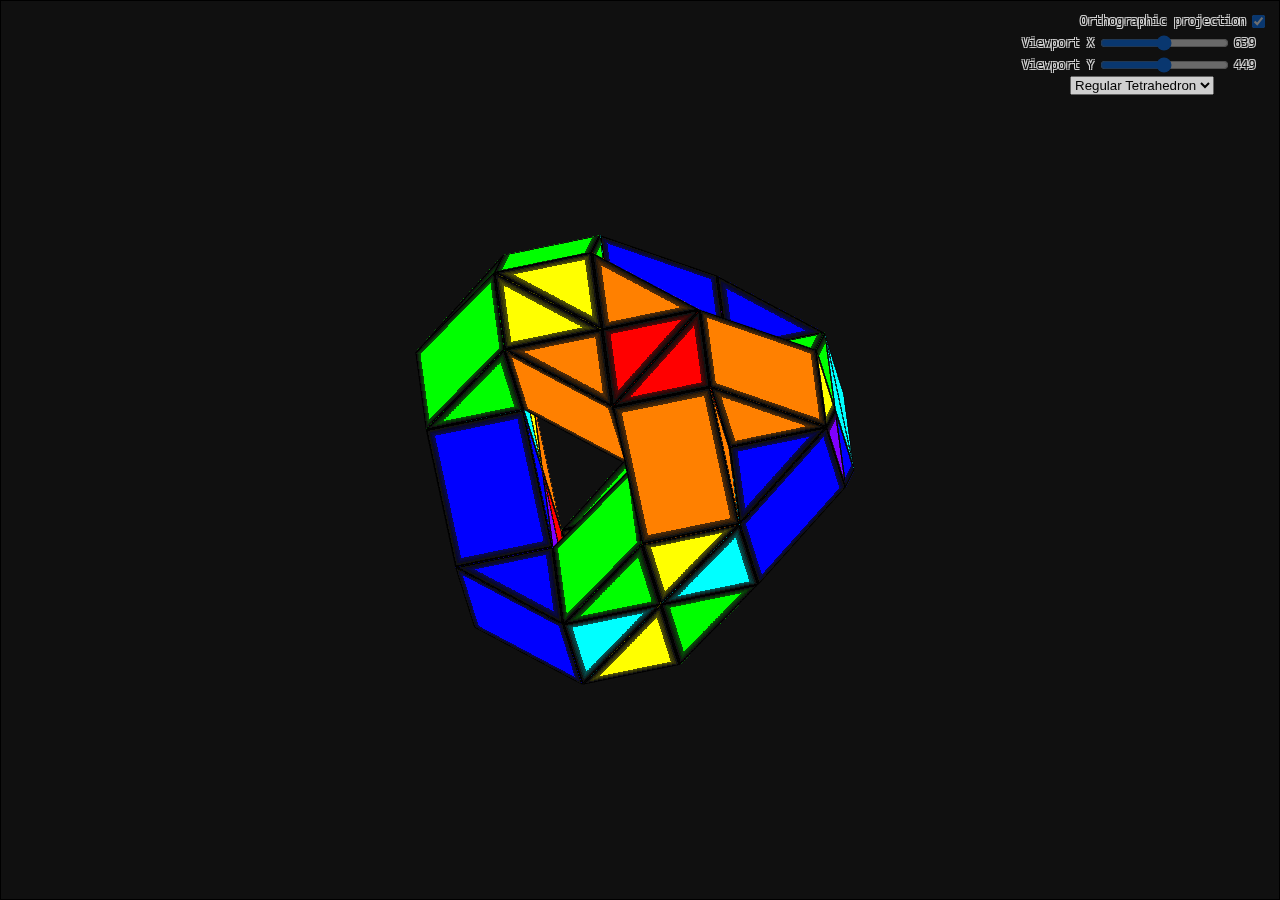
<file: puzzle-brick-toy/index.html>
<!doctype html><html lang="en"><head><meta charset="utf-8"><meta name="viewport" content="width=device-width,initial-scale=1,maximum-scale=1,user-scalable=no"/><style>@import url("/webgl-tutorials.css");
    body {
      margin: 0;
      overflow: hidden;
    }
    canvas {
      width: 100vw;
      height: 100vh;
      display: block;
      overflow: hidden;
      background-color: #101010;
    }
    .renderer-item {
      margin: 20px;
    }
    #loading {
      margin: 50px;
      font-size: 70px;
      color: orange;
    }
    .hidden {
      display: none;
    }</style><script defer="defer" src="../943/index.js"></script><script defer="defer" src="../puzzle-brick-toy/index.js"></script></head><body><div id="loading" class="hidden">Loading...</div><canvas id="canvas"></canvas><div id="uiContainer"><div id="ui"><div id="x"></div><div id="y"></div><div id="z"></div><div id="angleX"></div><div id="angleY"></div><div id="angleZ"></div><div id="scaleX"></div><div id="scaleY"></div><div id="scaleZ"></div><div id="scaleXY"></div></div></div></body></html>
</file>
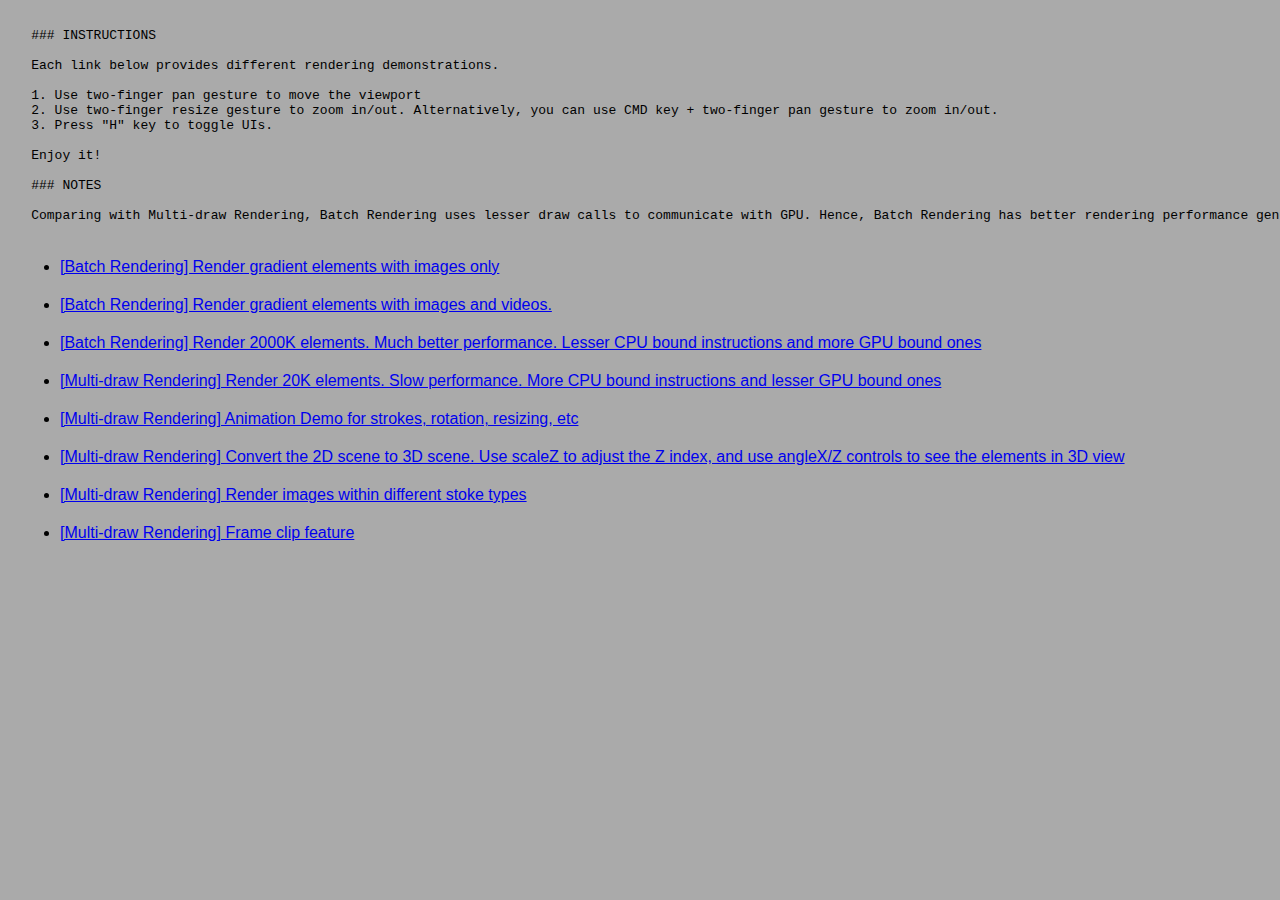
<file: renderer/index.html>
<!doctype html><html lang="en"><head><meta charset="utf-8"><meta name="viewport" content="width=device-width,initial-scale=1,maximum-scale=1,user-scalable=no"/><style>@import url("/webgl-tutorials.css");
    body {
      margin: 0;
      overflow: hidden;
    }
    canvas {
      width: 100vw;
      height: 100vh;
      display: block;
      overflow: hidden;
      background-color: #101010;
    }
    .renderer-item {
      margin: 20px;
    }
    #loading {
      margin: 50px;
      font-size: 70px;
      color: orange;
    }
    .hidden {
      display: none;
    }</style><script defer="defer" src="../943/index.js"></script><script defer="defer" src="../renderer/index.js"></script></head><body><div id="loading" class="hidden">Loading...</div><canvas id="canvas"></canvas><div id="uiContainer"><div id="ui"><div id="x"></div><div id="y"></div><div id="z"></div><div id="angleX"></div><div id="angleY"></div><div id="angleZ"></div><div id="scaleX"></div><div id="scaleY"></div><div id="scaleZ"></div><div id="scaleXY"></div></div></div></body></html>
</file>
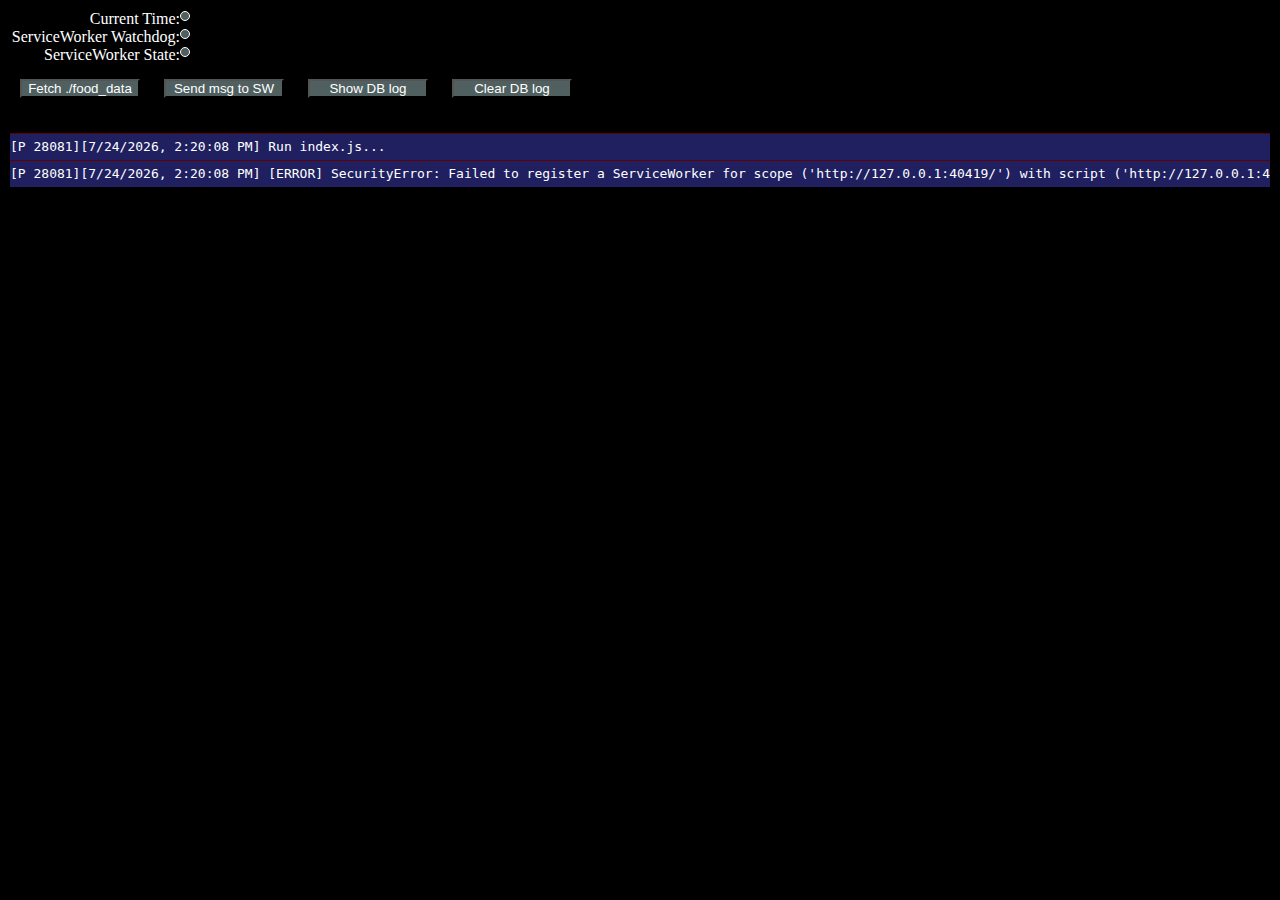
<file: service-worker-playground/index.html>
<!doctype html><html><head><meta charset="utf-8"/><meta name="viewport" content="width=device-width,initial-scale=1,maximum-scale=1,user-scalable=no"/><title>Service Worker Playground</title><link rel="stylesheet" href="/service_worker_playground.css"><style></style><script defer="defer" src="../740/index.js"></script><script defer="defer" src="../117/index.js"></script><script defer="defer" src="../service-worker-playground/index.js"></script></head><body><section class="toolbox"><div><span class="tag-label">Current Time: </span><span id="current-time" class="tag"></span></div><div><span class="tag-label">ServiceWorker Watchdog: </span><span id="watchdog" class="tag"></span></div><div><span class="tag-label">ServiceWorker State: </span><span id="sw-state" class="tag"></span></div><button id="fetch">Fetch ./food_data</button> <button id="message">Send msg to SW</button> <button id="show-db-log">Show DB log</button> <button id="clear-db-log">Clear DB log</button></section><section class="information"><pre class="log-tab" id="page-log"></pre><pre class="log-tab hidden" id="db-log"></pre></section></body></html>
</file>
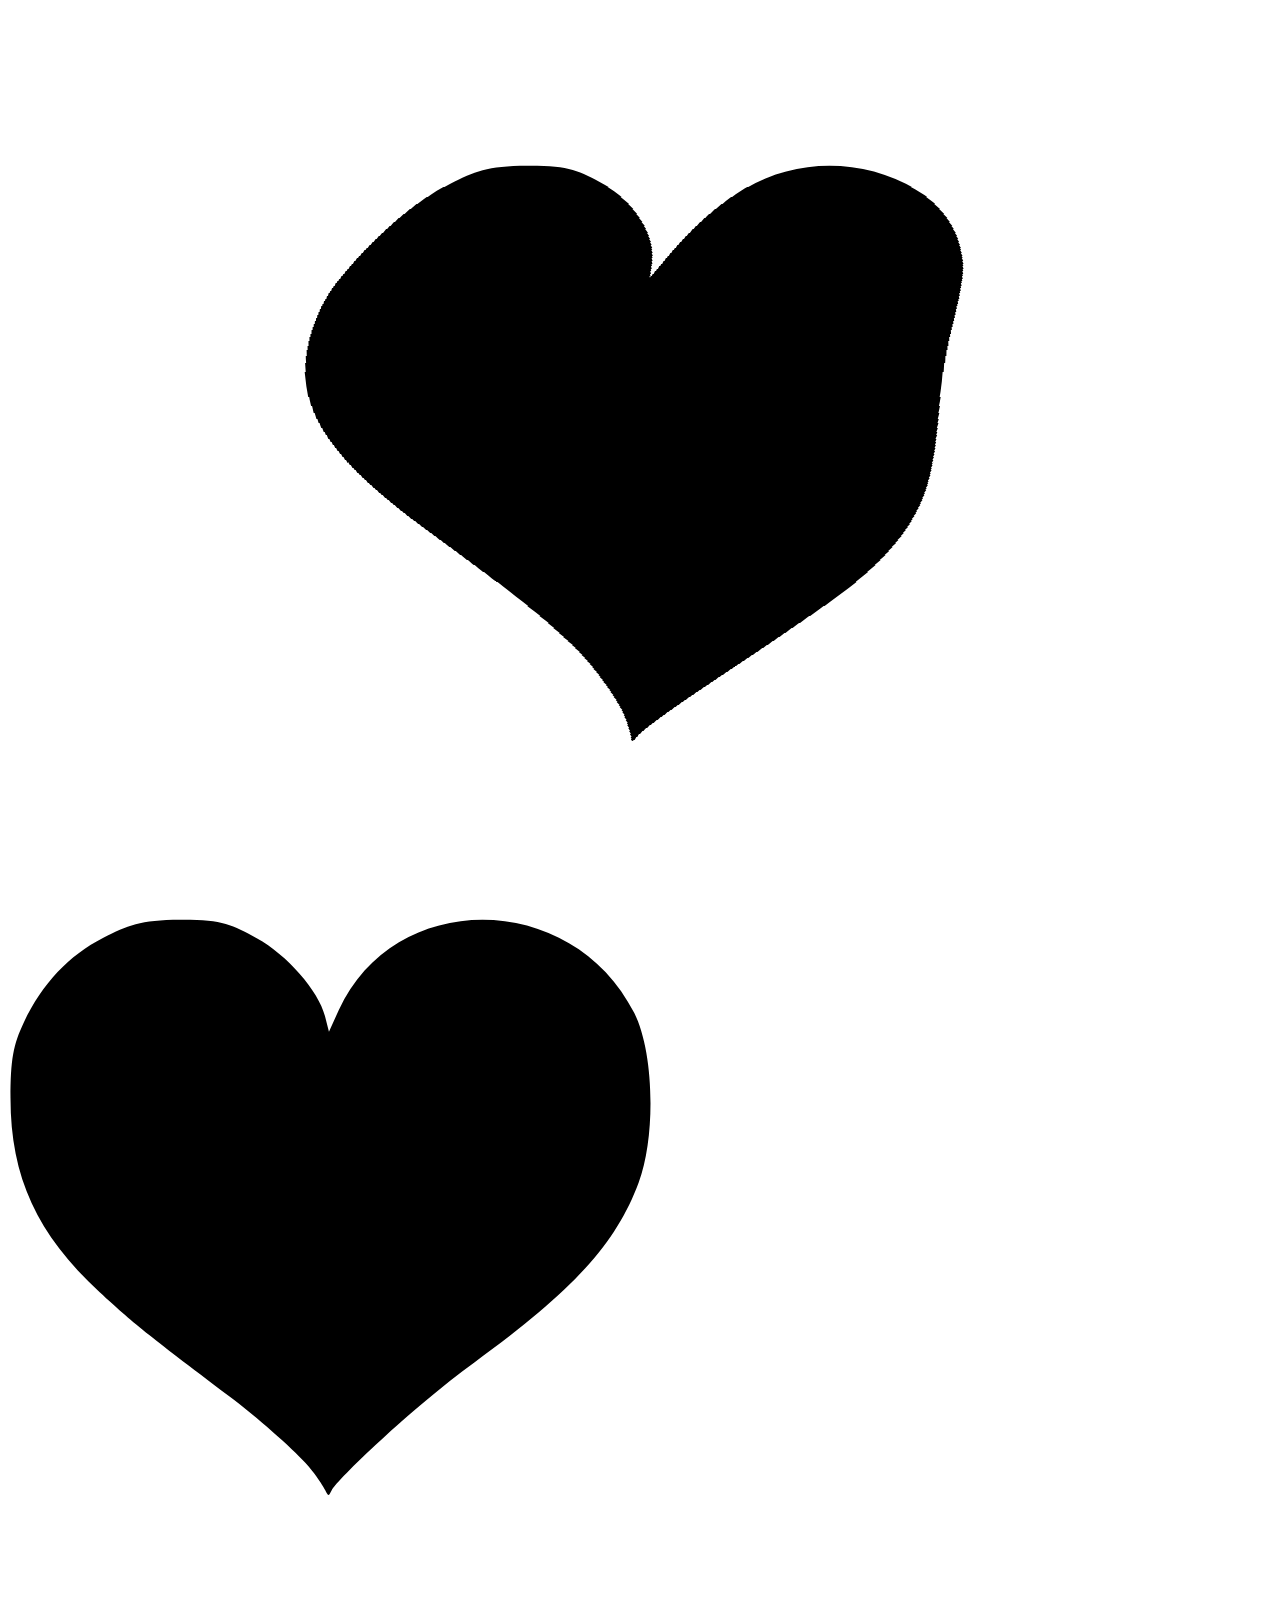
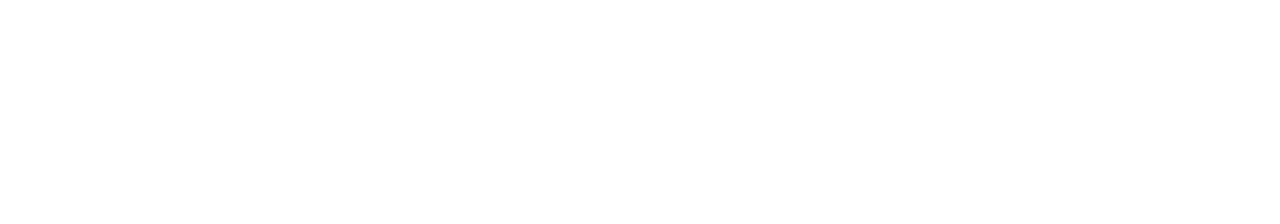
<file: svg-webgl/index.html>
<!doctype html><html lang="en"><head><meta charset="utf-8"><meta name="viewport" content="width=device-width,initial-scale=1,maximum-scale=1,user-scalable=no"/><link rel="stylesheet" href="/svg_webgl.css"><script defer="defer" src="../svg-webgl/index.js"></script></head><body><canvas id="gl"></canvas><canvas id="3d"></canvas></body></html>
</file>
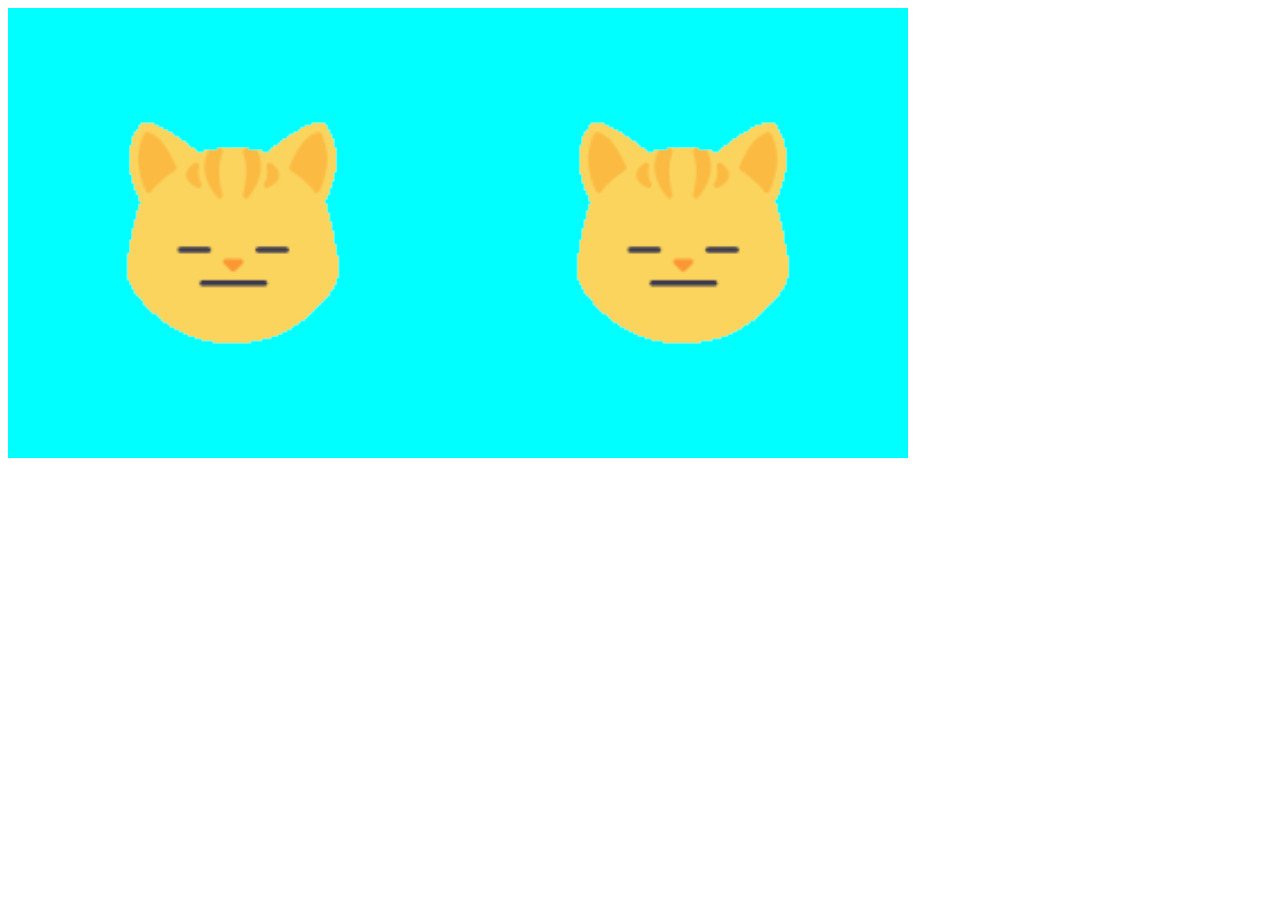
<file: webgl-playground/index.html>
<!doctype html><html lang="en"><head><link rel="manifest" href="/manifest.json"><meta name="mobile-web-app-capable" content="yes"><meta name="apple-mobile-web-app-capable" content="yes"><meta name="application-name" content="Galileo"><meta name="apple-mobile-web-app-title" content="Galileo"><meta name="theme-color" content="#4e53cf"><meta name="msapplication-navbutton-color" content="#4e53cf"><meta name="apple-mobile-web-app-status-bar-style" content="black-translucent"><meta name="msapplication-starturl" content="/"><link rel="icon" type="image/png" sizes="512x512" href="/maskable_icon_512.png"><link rel="apple-touch-icon" type="image/png" sizes="512x512" href="/maskable_icon_512.png"><meta charset="UTF-8"><meta name="viewport" content="width=device-width,initial-scale=1,shrink-to-fit=no"><meta http-equiv="X-UA-Compatible" content="ie=edge"><title>WebGL Playground</title><script defer="defer" src="../webgl-playground/index.js"></script></head><body><noscript>Please enable JavaScript support to use the app</noscript><div id="app-root"></div></body></html>
</file>
<file: service_worker_playground.css>
* {
  background-color: black;
  color: white;
  margin: 0;
  padding: 0;
}

body {
  width: 100vw;
  height: 100vh;
  overflow: hidden;
  display: grid;
  grid-template-columns: [first] auto [end];
  grid-template-rows: [row1-start] min-content [row1-end] auto [last-line];
}

button {
  margin: 15px 10px;
  background-color: #506060;
  width: 120px;
}

.toolbox {
  padding: 10px;
  grid-column-start: 1;
  grid-column-end: span end;
  grid-row-start: 1;
  grid-row-end: span row1-end;
}

.tag-label {
  display: inline-block;
  width: 170px;
  text-align: right;
}

.tag {
  display: inline-block;
  margin-bottom: 3px;
  padding: 4px;
  border: 1px solid white;
  border-radius: 7px;
  background-color: #506060;
}

.information {
  padding: 10px;
  overflow: hidden;
  grid-column-start: 1;
  grid-column-end: span end;
  grid-row-start: 2;
  grid-row-end: span last-line;
}

.log-tab {
  overflow: scroll;
  height: 100%;
  line-height: 26px;
}

.log-tab > div {
  border-top: 1px solid #600000;
  background-color: #202060;
}

.log-tab > div.darkcyan {
  background-color: #005060;
}

.hidden {
  display: none;
}

.orange {
  background-color: orange;
}

.green {
  background-color: green;
}
</file>
<file: svg_webgl.css>
html {
  overflow: hidden;
}
</file>
